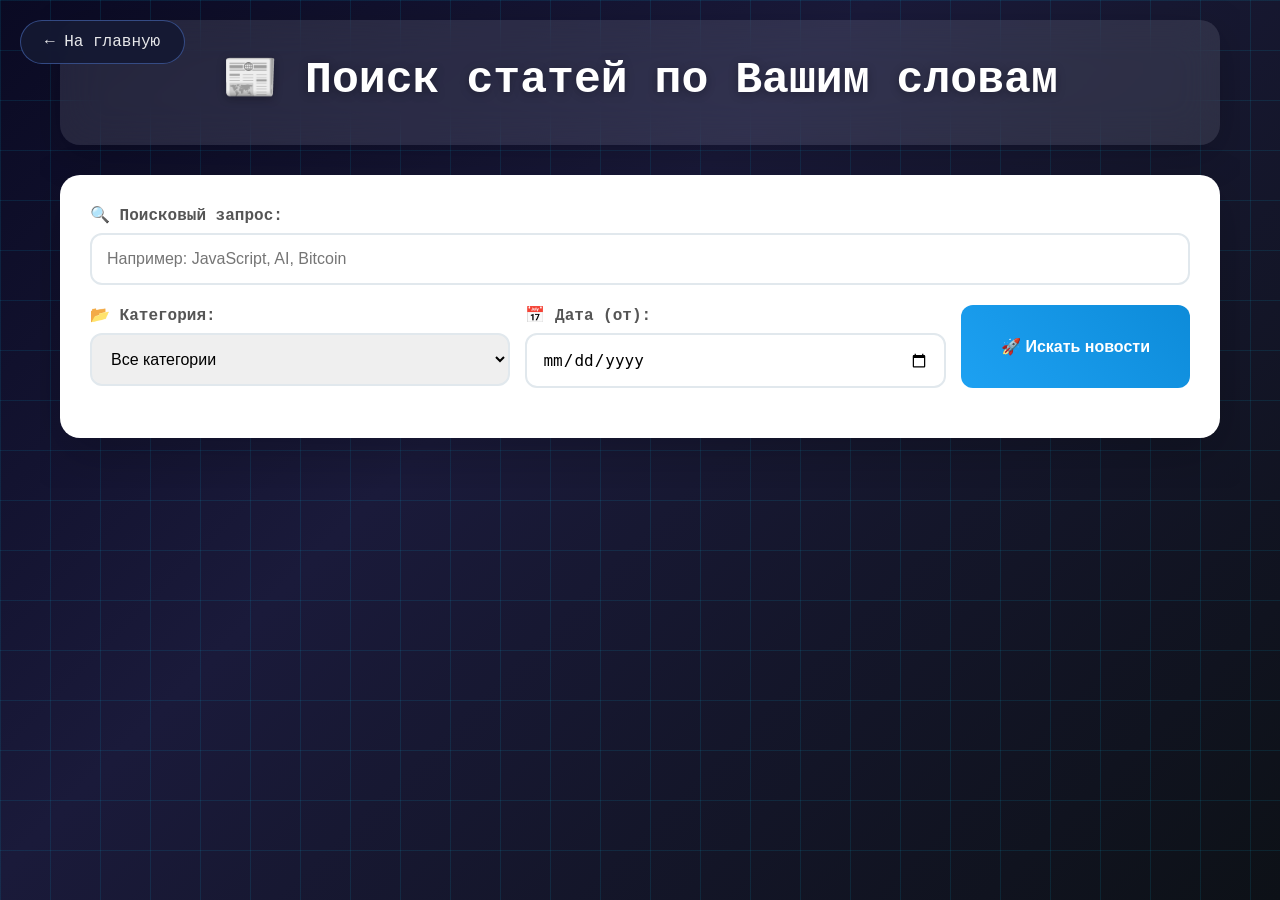
<file: techsearch.html>
<!DOCTYPE html>
<html lang="ru">
<head>
    <meta charset="UTF-8">
    <meta name="viewport" content="width=device-width, initial-scale=1.0">
    <title>Слова в статьях</title>
    <style>
        * {
            margin: 0;
            padding: 0;
            box-sizing: border-box;
        }

        body {
            font-family: 'Consolas', 'Monaco', 'Courier New', monospace;
            height: 100vh;
            overflow: hidden;
            /* IT тематика: темный градиент кодера + матрица */
            background: linear-gradient(135deg, #0a0a23 0%, #1a1a3a 40%, #0d1117 100%);
            position: relative;
        }

        .nav {
            position: fixed;
            top: 20px;
            left: 20px;
            z-index: 100;
        }

        .nav a {
            color: rgba(255,255,255,0.9);
            text-decoration: none;
            background: rgba(20,25,50,0.9);
            padding: 12px 24px;
            border-radius: 30px;
            backdrop-filter: blur(15px);
            border: 1px solid rgba(100,150,255,0.4);
            transition: all 0.3s ease;
            display: block;
            margin-bottom: 10px;
        }

        .nav a:hover {
            background: rgba(100,150,255,0.9);
            box-shadow: 0 8px 25px rgba(100,150,255,0.4);
            transform: translateY(-2px);
        }

        /* Плавающий код вместо звезд */
        .code-matrix {
            position: absolute;
            top: 0;
            left: 0;
            width: 100%;
            height: 100%;
            opacity: 0.1;
            pointer-events: none;
            z-index: 1;
        }

        .code-line {
            position: absolute;
            color: #00ff41;
            font-family: 'Courier New', monospace;
            font-size: 12px;
            white-space: nowrap;
            animation: matrixFall linear infinite;
        }

        @keyframes matrixFall {
            0% {
                transform: translateY(-100vh) rotateX(0deg);
                opacity: 1;
            }
            100% {
                transform: translateY(100vh) rotateX(360deg);
                opacity: 0;
            }
        }

        /* Технологические частицы (1 и 0) */
        .tech-particle {
            position: fixed;
            bottom: -40px;
            left: 50%;
            transform: translateX(-50%);
            font-size: 14px;
            font-weight: bold;
            color: #00d4ff;
            pointer-events: none;
            animation: techFloat 8s linear forwards;
            text-shadow: 0 0 10px currentColor;
            z-index: 0;
        }

        @keyframes techFloat {
            0% {
                transform: translate(-50%, 0) scale(0.6) rotate(0deg);
                opacity: 0;
            }
            15% { opacity: 1; }
            85% {
                transform: translate(-50%, -100vh) scale(1.1) rotate(540deg);
                opacity: 1;
            }
            100% {
                transform: translate(-50%, -120vh) scale(1.2) rotate(720deg);
                opacity: 0;
            }
        }


        /* Голографическая сетка */
        .holo-grid {
            position: absolute;
            top: 0;
            left: 0;
            width: 100%;
            height: 100%;
            background-image: 
                linear-gradient(rgba(0,212,255,0.1) 1px, transparent 1px),
                linear-gradient(90deg, rgba(0,212,255,0.1) 1px, transparent 1px);
            background-size: 50px 50px;
            animation: gridScan 20s linear infinite;
            pointer-events: none;
            z-index: 2;
        }

        @keyframes gridScan {
            0% { background-position: 0 0; }
            100% { background-position: 100px 100px; }
        }

        /* Слова-технологии */
        .constellation-path {
            position: absolute;
            display: flex;
            flex-direction: column;
            align-items: center;
            opacity: 0;
        }

        .path-1 { animation: pathFlow1 18s linear infinite; }
        .path-2 { animation: pathFlow2 20s linear infinite; }
        .path-3 { animation: pathFlow3 16s linear infinite; }
        .path-4 { animation: pathFlow4 22s linear infinite; }
        .path-5 { animation: pathFlow5 19s linear infinite; }
        .path-6 { animation: pathFlow6 17s linear infinite; }

        @keyframes pathFlow1 {
            0% { transform: translateY(120vh) rotate(-10deg); opacity: 0; }
            10% { opacity: 1; }
            90% { opacity: 1; }
            100% { transform: translateY(-20vh) rotate(-10deg); opacity: 0; }
        }

        @keyframes pathFlow2 { /* остальные анимации те же */ }

        .container {
            max-width: 1200px;
            margin: 0 auto;
            padding: 20px;
            overflow: hidden;
        }

        /* Floating particles */
        .particle {
            position: absolute;
            background: rgba(255, 255, 255, 0.5);
            border-radius: 50%;
            pointer-events: none;
            animation: float 6s infinite linear;
        }

        @keyframes float {
            0% { transform: translateY(100vh) rotate(0deg); opacity: 1; }
            100% { transform: translateY(-100px) rotate(360deg); opacity: 0; }
        }

        @media (max-width: 768px) {
            .navigator {
                flex-wrap: wrap;
                gap: 10px;
                padding: 15px 20px;
            }
            
            .nav-btn {
                padding: 10px 20px;
                font-size: 0.9em;
                flex: 1;
                min-width: 120px;
            }
        }

        .header {
            text-align: center;
            background: rgba(255,255,255,0.1);
            backdrop-filter: blur(20px);
            padding: 30px;
            border-radius: 20px;
            margin-bottom: 30px;
            box-shadow: 0 10px 40px rgba(0,0,0,0.2);
        }

        h1 {
            color: white;
            font-size: 2.8em;
            margin-bottom: 10px;
            text-shadow: 0 2px 10px rgba(0,0,0,0.3);
        }

        .api-status {
            background: rgba(255,255,255,0.2);
            padding: 10px 20px;
            border-radius: 25px;
            display: inline-block;
            font-size: 0.9em;
            color: white;
        }

        .search-panel, .container {
            position: relative;
            z-index: 10;           /* выше, чем у .tech-particle */
        }

        /* блок с результатами поиска */
        #results, #newsGrid {
            position: relative;
            z-index: 10;           /* тоже выше частиц */
        }

        .search-panel {
            background: white;
            padding: 30px;
            border-radius: 20px;
            box-shadow: 0 15px 50px rgba(0,0,0,0.2);
            margin-bottom: 30px;
        }

        .search-row {
            display: flex;
            gap: 15px;
            margin-bottom: 20px;
            flex-wrap: wrap;
        }

        .form-group {
            flex: 1;
            min-width: 200px;
        }

        label {
            display: block;
            margin-bottom: 8px;
            font-weight: 600;
            color: #555;
        }

        input, select {
            width: 100%;
            padding: 15px;
            border: 2px solid #e1e8ed;
            border-radius: 12px;
            font-size: 16px;
            transition: all 0.3s ease;
        }

        input:focus, select:focus {
            outline: none;
            border-color: #1da1f2;
            box-shadow: 0 0 0 3px rgba(29,161,242,0.1);
        }

        #searchBtn {
            padding: 15px 40px;
            background: linear-gradient(45deg, #1da1f2, #0d8bd9);
            color: white;
            border: none;
            border-radius: 12px;
            font-size: 16px;
            font-weight: bold;
            cursor: pointer;
            transition: all 0.3s ease;
            white-space: nowrap;
        }

        #searchBtn:hover:not(:disabled) {
            transform: translateY(-2px);
            box-shadow: 0 10px 30px rgba(29,161,242,0.4);
        }

        #searchBtn:disabled {
            opacity: 0.6;
            cursor: not-allowed;
        }

        .filters {
            display: flex;
            gap: 10px;
            flex-wrap: wrap;
            margin-top: 20px;
        }

        .filter-tag {
            padding: 8px 16px;
            background: #f7f9fa;
            border: 1px solid #e1e8ed;
            border-radius: 20px;
            cursor: pointer;
            font-size: 14px;
            transition: all 0.3s ease;
        }

        .filter-tag:hover, .filter-tag.active {
            background: #1da1f2;
            color: white;
            border-color: #1da1f2;
        }

        .results-stats {
            background: rgba(255,255,255,0.9);
            padding: 20px;
            border-radius: 12px;
            margin-bottom: 20px;
            text-align: center;
            font-weight: 600;
            color: #1a1a1b;
        }

        .news-grid {
            display: grid;
            grid-template-columns: repeat(auto-fill, minmax(350px, 1fr));
            gap: 25px;
        }

        .news-card {
            background: white;
            border-radius: 16px;
            overflow: hidden;
            box-shadow: 0 8px 30px rgba(0,0,0,0.1);
            transition: all 0.3s ease;
            opacity: 0;
            transform: translateY(30px);
        }

        .news-card.animate {
            opacity: 1;
            transform: translateY(0);
        }

        .news-image {
            width: 100%;
            height: 200px;
            object-fit: cover;
        }

        .news-content {
            padding: 20px;
        }

        .news-source {
            font-size: 0.85em;
            color: #657786;
            font-weight: 600;
            text-transform: uppercase;
            letter-spacing: 0.5px;
            margin-bottom: 10px;
        }

        .news-title {
            font-size: 1.3em;
            font-weight: 700;
            line-height: 1.4;
            margin-bottom: 12px;
            color: #1a1a1b;
        }

        .news-title a {
            color: inherit;
            text-decoration: none;
        }

        .news-title a:hover {
            color: #1da1f2;
        }

        .news-description {
            color: #657786;
            line-height: 1.6;
            margin-bottom: 15px;
        }

        .news-meta {
            display: flex;
            justify-content: space-between;
            align-items: center;
            font-size: 0.9em;
            color: #657786;
        }

        .loading {
            grid-column: 1 / -1;
            text-align: center;
            padding: 60px 20px;
            color: rgba(255,255,255,0.8);
            font-size: 1.2em;
        }

        .error {
            grid-column: 1 / -1;
            text-align: center;
            padding: 60px 20px;
            background: rgba(255,100,100,0.1);
            border-radius: 12px;
            color: #ff6b6b;
        }

        @media (max-width: 768px) {
            .search-row {
                flex-direction: column;
            }
            
            .news-grid {
                grid-template-columns: 1fr;
            }
        }
    </style>
</head>
<body>
    <!-- Матрица кода -->
    <div class="code-matrix" id="codeMatrix"></div>
    <!-- Голографическая сетка -->
    <div class="holo-grid"></div>

    <div class="nav">
        <a href="index.html">← На главную</a>
    </div>

    <div class="container">
        <div class="header">
            <h1>📰 Поиск статей по Вашим словам</h1>
            <!-- <div class="api-status" id="apiStatus">Введите API ключ NewsAPI.org</div> -->
        </div>

        <div class="search-panel">
            <div class="search-row">
                <!-- <div class="form-group">
                    <label>🔑 API Ключ NewsAPI.org:</label>
                    <input type="password" id="apiKeyInput" placeholder="Ваш API ключ от newsapi.org" />
                </div> -->
                <div class="form-group">
                    <label>🔍 Поисковый запрос:</label>
                    <input type="text" id="searchInput" placeholder="Например: JavaScript, AI, Bitcoin" />
                </div>
                <!-- <div class="form-group">
                    <label>🌍 Страна:</label>
                    <select id="countrySelect">
                        <option value="ru">Россия (ru)</option>
                        <option value="us">США (us)</option>
                        <option value="gb">Великобритания (gb)</option>
                        <option value="de">Германия (de)</option>
                        <option value="fr">Франция (fr)</option>
                        <option value="">Все страны</option>
                    </select>
                </div> -->
            </div>

            <div class="search-row">
                <div class="form-group">
                    <label>📂 Категория:</label>
                    <select id="categorySelect">
                        <option value="">Все категории</option>
                        <option value="business">Бизнес</option>
                        <option value="entertainment">Развлечения</option>
                        <option value="general">Общие</option>
                        <option value="health">Здоровье</option>
                        <option value="science">Наука</option>
                        <option value="sports">Спорт</option>
                        <option value="technology">Технологии</option>
                    </select>
                </div>
                <div class="form-group">
                    <label>📅 Дата (от):</label>
                    <input type="date" id="dateFrom" />
                </div>
                <button id="searchBtn" onclick="performSearch()">🚀 Искать новости</button>
            </div>

            <div class="filters" id="filterTags"></div>
        </div>

        <div class="news-grid" id="newsGrid"></div>
    </div>

    <script>
        let currentApiKey = '42a56b78f7f94b98999885ef57d6bd9f';
        let allSources = [];

        // Инициализация
        document.addEventListener('DOMContentLoaded', function() {
            setupApiKeyListener();
            generateFilterTags();
        });

        // function setupApiKeyListener() {
        //     const apiKeyInput = document.getElementById('apiKeyInput');
        //     apiKeyInput.addEventListener('input', function() {
        //         currentApiKey = this.value.trim();
        //         updateApiStatus();
        //     });
        // }

        // function updateApiStatus() {
        //     const status = document.getElementById('apiStatus');
        //     if (currentApiKey) {
        //         status.textContent = '✅ API ключ готов. Нажмите "Искать новости"';
        //         status.style.background = 'rgba(0,255,0,0.2)';
        //     } else {
        //         status.textContent = '🔑 Введите API ключ NewsAPI.org';
        //         status.style.background = 'rgba(255,100,100,0.2)';
        //     }
        // }

        async function performSearch() {
            const query = document.getElementById('searchInput').value.trim();
            // const country = document.getElementById('countrySelect').value;
            const category = document.getElementById('categorySelect').value;
            const dateFrom = document.getElementById('dateFrom').value;

            if (!currentApiKey) {
                showError('Введите API ключ NewsAPI.org!');
                return;
            }

            // if (!query && !country && !category) {
            if (!query && !category) {
                showError('Введите поисковый запрос или выберите фильтры!');
                return;
            }

            const searchBtn = document.getElementById('searchBtn');
            searchBtn.disabled = true;
            searchBtn.textContent = '⏳ Поиск...';

            try {
                const results = await fetchNews(query, category, dateFrom);
                displayResults(results);
            } catch (error) {
                showError(`Ошибка API: ${error.message}`);
            } finally {
                searchBtn.disabled = false;
                searchBtn.textContent = '🚀 Искать новости';
            }
        }

        // async function fetchNews(query, country, category, dateFrom) {
        async function fetchNews(query, category, dateFrom) {
            const baseUrl = 'https://newsapi.org/v2/everything';
            const params = new URLSearchParams({
                apiKey: currentApiKey,
                q: query || '',
                // language: 'ru,en',
                sortBy: 'relevancy',
                pageSize: 20
            });

            // if (country) params.append('country', country);
            if (category) params.append('category', category);
            if (dateFrom) params.append('from', dateFrom);

            const CORS_PROXY = 'https://api.allorigins.win/raw?url=';
            const newsUrl = `${CORS_PROXY}${encodeURIComponent(`${baseUrl}?${params}`)}`;

            const response = await fetch(newsUrl);
            
            if (!response.ok) {
                const errorData = await response.json();
                throw new Error(errorData.message || `HTTP ${response.status}`);
            }

            const data = await response.json();
            return data.articles || [];
        }

        function displayResults(articles) {
            const grid = document.getElementById('newsGrid');
            
            if (articles.length === 0) {
                grid.innerHTML = `
                    <div class="error">
                        <h3>❌ Новостей не найдено</h3>
                        <p>Попробуйте изменить запрос или фильтры</p>
                    </div>
                `;
                return;
            }

            let html = `<div class="results-stats">
                ✅ Найдено ${articles.length} новостей
            </div>`;

            articles.slice(0, 12).forEach((article, index) => {
                html += createNewsCard(article, index);
            });

            grid.innerHTML = html;

            // Анимация появления
            setTimeout(() => {
                document.querySelectorAll('.news-card').forEach((card, i) => {
                    setTimeout(() => card.classList.add('animate'), i * 100);
                });
            }, 200);
        }

        function createNewsCard(article, index) {
            const image = article.urlToImage || 'https://via.placeholder.com/350x200/1e3c72/ffffff?text=News';
            const source = article.source?.name || 'Unknown';
            const date = new Date(article.publishedAt).toLocaleDateString('ru-RU');

            //onerror="this.src='https://via.placeholder.com/350x200/1e3c72/ffffff?text=No+Image'" 
            return `
                <div class="news-card">
                    <img src="${image}" alt="${article.title}" class="news-image" />
                    <div class="news-content">
                        <div class="news-source">${source}</div>
                        <div class="news-title">
                            <a href="${article.url}" target="_blank" rel="noopener">${article.title}</a>
                        </div>
                        <div class="news-description">${article.description || 'Описание недоступно'}</div>
                        <div class="news-meta">
                            <span>📅 ${date}</span>
                            <span>👁️ ${Math.floor(Math.random() * 10000)} просмотров</span>
                        </div>
                    </div>
                </div>
            `;
        }

        function showError(message) {
            const grid = document.getElementById('newsGrid');
            grid.innerHTML = `<div class="error">${message}</div>`;
        }

        function generateFilterTags() {
            const commonTags = ['javascript', 'python', 'react', 'ai', 'bitcoin', 'api', 'web'];
            const container = document.getElementById('filterTags');
            
            commonTags.forEach(tag => {
                const span = document.createElement('span');
                span.className = 'filter-tag';
                span.textContent = `#${tag}`;
                span.onclick = () => {
                    document.getElementById('searchInput').value = tag;
                    performSearch();
                };
                container.appendChild(span);
            });
        }

        // Поиск по Enter
        document.getElementById('searchInput').addEventListener('keypress', function(e) {
            if (e.key === 'Enter') performSearch();
        });


        
        // Матрица кода
        function createMatrixCode() {
            const matrix = document.getElementById('codeMatrix');
            
            for (let i = 0; i < 50; i++) {
                const codeLine = document.createElement('div');
                codeLine.className = 'code-line';
                codeLine.style.left = Math.random() * 100 + '%';
                codeLine.style.fontSize = (Math.random() * 5 + 8) + 'px';
                codeLine.style.animationDuration = (Math.random() * 5 + 10) + 's';
                codeLine.style.animationDelay = Math.random() * 5 + 's';
                matrix.appendChild(codeLine);
                
                setTimeout(() => codeLine.remove(), 20000);
            }
        }

        // Технологические частицы 01
        function createTechParticle() {
            const particle = document.createElement('div');
            particle.className = 'tech-particle';
            particle.textContent = Math.random() > 0.5 ? '1' : '0';
            // случайная позиция по ширине
            particle.style.left = Math.random() * 100 + 'vw';
            // старт всегда чуть ниже экрана
            particle.style.bottom = '-40px';
            particle.style.animationDuration = (Math.random() * 4 + 6) + 's';
            particle.style.animationDelay = '0s';
            document.body.appendChild(particle);   // ТОЛЬКО body
            setTimeout(() => particle.remove(), 11000);
        }
        // Запуск эффектов
        setInterval(createMatrixCode, 3000);
        setInterval(createTechParticle, 150);
    </script>
</body>
</html>
</file>
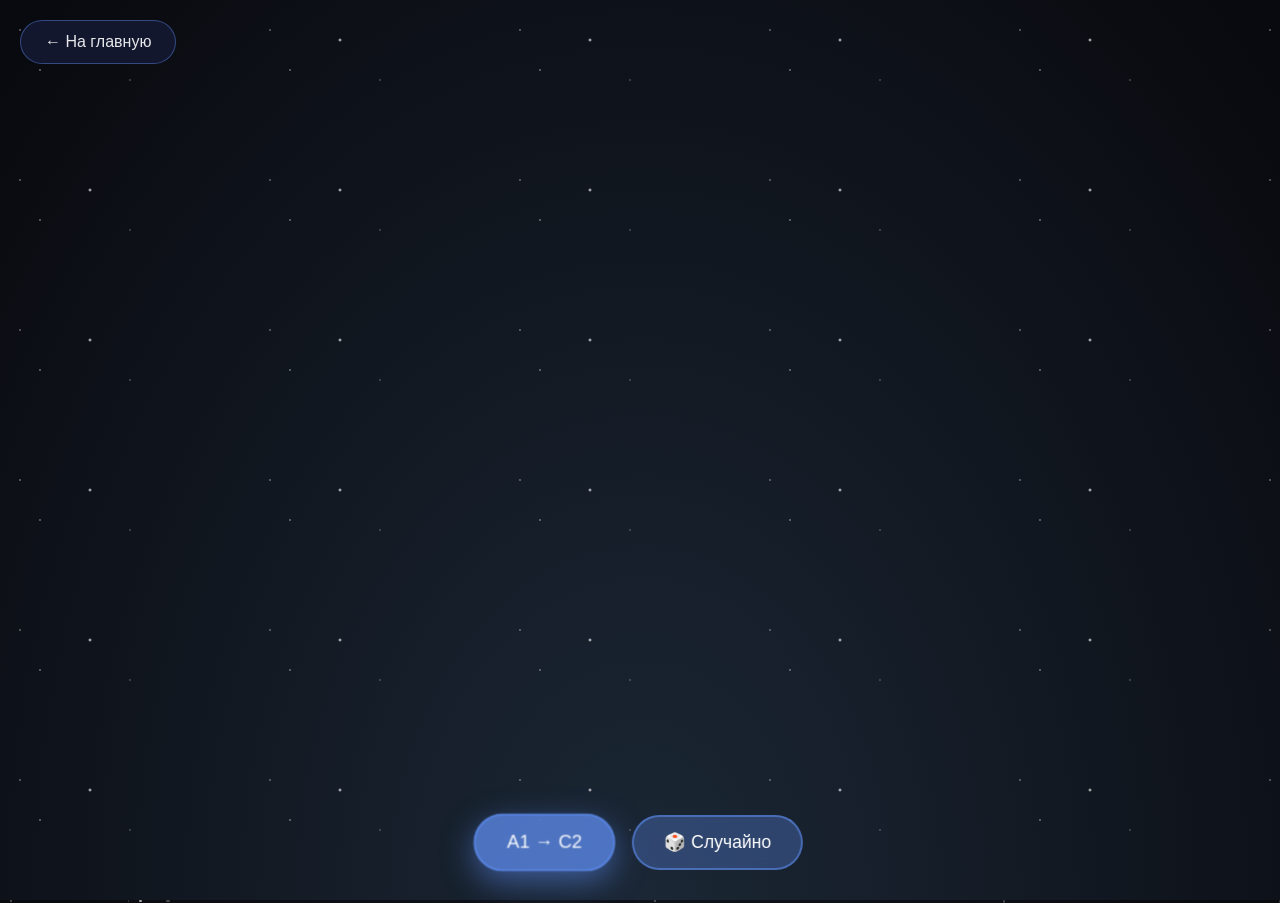
<file: word-wave.html>
<!DOCTYPE html>
<html lang="en">
<head>
    <meta charset="UTF-8">
    <meta name="viewport" content="width=device-width, initial-scale=1.0">
    <title>Созвездия Слов</title>
    <style>
        * {
            margin: 0;
            padding: 0;
            box-sizing: border-box;
        }

        body {
            font-family: 'Arial', sans-serif;
            height: 100vh;
            overflow: hidden;
            background: radial-gradient(ellipse at bottom, #1B2735 0%, #090A0F 95%);
            position: relative;
        }

        /* Мерцающие звезды */
        .stars {
            position: absolute;
            top: 0;
            left: 0;
            width: 100%;
            height: 100%;
            background-image: 
                radial-gradient(1px 1px at 20px 30px, #eee, transparent),
                radial-gradient(1px 1px at 40px 70px, #fff, transparent),
                radial-gradient(2px 2px at 90px 40px, #eee, transparent),
                radial-gradient(1px 1px at 130px 80px, rgba(255,255,255,0.6), transparent);
            background-repeat: repeat;
            background-size: 250px 150px;
            animation: twinkle 30s ease-in-out infinite;
        }

        @keyframes twinkle {
            0%, 100% { opacity: 0.8; }
            50% { opacity: 0.2; }
        }

        /* Навигация */
        .nav {
            position: fixed;
            top: 20px;
            left: 20px;
            z-index: 100;
        }

        .nav a {
            color: rgba(255,255,255,0.9);
            text-decoration: none;
            background: rgba(20,25,50,0.9);
            padding: 12px 24px;
            border-radius: 30px;
            backdrop-filter: blur(15px);
            border: 1px solid rgba(100,150,255,0.4);
            transition: all 0.3s ease;
            display: block;
            margin-bottom: 10px;
        }

        .nav a:hover {
            background: rgba(100,150,255,0.9);
            box-shadow: 0 8px 25px rgba(100,150,255,0.4);
            transform: translateY(-2px);
        }

        /* Управление созвездиями */
        .controls {
            position: fixed;
            bottom: 30px;
            left: 50%;
            transform: translateX(-50%);
            display: flex;
            gap: 20px;
            z-index: 100;
        }

        .control-btn {
            padding: 15px 30px;
            background: rgba(100,150,255,0.3);
            border: 2px solid rgba(100,150,255,0.5);
            border-radius: 30px;
            color: white;
            font-size: 1.1em;
            cursor: pointer;
            backdrop-filter: blur(10px);
            transition: all 0.3s ease;
        }

        .control-btn:hover, .control-btn.active {
            background: rgba(100,150,255,0.7);
            box-shadow: 0 10px 30px rgba(100,150,255,0.5);
            transform: scale(1.05);
        }

        /* Созвездия слов */
        .constellation-container {
            position: absolute;
            width: 100%;
            height: 100%;
            top: 0;
            left: 0;
        }

        .constellation-path {
            position: absolute;
            display: flex;
            flex-direction: column;
            align-items: center;
            opacity: 0;
        }

        /* 6 разных направлений движения */
        .path-1 { animation: pathFlow1 18s linear infinite; }
        .path-2 { animation: pathFlow2 20s linear infinite; }
        .path-3 { animation: pathFlow3 16s linear infinite; }
        .path-4 { animation: pathFlow4 22s linear infinite; }
        .path-5 { animation: pathFlow5 19s linear infinite; }
        .path-6 { animation: pathFlow6 17s linear infinite; }

        @keyframes pathFlow1 {
    0% { transform: translateY(120vh) rotate(-10deg); opacity: 0; }
    10% { opacity: 1; }
    90% { opacity: 1; }
    100% { transform: translateY(-20vh) rotate(-10deg); opacity: 0; }
}

@keyframes pathFlow2 {
    0% { transform: translateY(120vh) rotate(8deg) translateX(-15vw); opacity: 0; }
    10% { opacity: 1; }
    90% { opacity: 1; }
    100% { transform: translateY(-20vh) rotate(8deg) translateX(-15vw); opacity: 0; }
}

@keyframes pathFlow3 {
    0% { transform: translateY(120vh) rotate(12deg) translateX(10vw); opacity: 0; }
    10% { opacity: 1; }
    90% { opacity: 1; }
    100% { transform: translateY(-20vh) rotate(12deg) translateX(10vw); opacity: 0; }
}

/* ✅ ИСПРАВЛЕНО: ПРАВАЯ СТОРОНА - начинается с 90vw (видимо!) */
@keyframes pathFlow4 {
    0% { 
        transform: translateX(90vw) translateY(120vh) rotate(-5deg); 
        opacity: 0; 
    }
    10% { opacity: 1; }
    90% { opacity: 1; }
    100% { 
        transform: translateX(-20vw) translateY(-20vh) rotate(-5deg); 
        opacity: 0; 
    }
}

@keyframes pathFlow5 {
    0% { 
        transform: translateX(-90vw) translateY(120vh) rotate(6deg); 
        opacity: 0; 
    }
    10% { opacity: 1; }
    90% { opacity: 1; }
    100% { 
        transform: translateX(20vw) translateY(-20vh) rotate(6deg); 
        opacity: 0; 
    }
}

@keyframes pathFlow6 {
    0% { transform: translateY(120vh) scale(0.8) rotate(20deg); opacity: 0; }
    10% { opacity: 1; }
    90% { opacity: 1; }
    100% { transform: translateY(-20vh) scale(1.2) rotate(20deg); opacity: 0; }
}


        .star-word {
            color: rgba(255,255,255,0.95);
            font-size: 1.6em;
            font-weight: bold;
            margin: 18px 0;
            padding: 15px 28px;
            background: rgba(255,255,255,0.12);
            backdrop-filter: blur(15px);
            border-radius: 35px;
            border: 1px solid rgba(100,150,255,0.4);
            cursor: pointer;
            transition: all 0.4s ease;
            text-shadow: 0 0 15px rgba(255,255,255,0.6);
            position: relative;
            overflow: hidden;
            display: flex;
            align-items: center;
            gap: 10px;
        }

        .star-word::before {
            content: '';
            position: absolute;
            top: 0;
            left: -100%;
            width: 100%;
            height: 100%;
            background: linear-gradient(90deg, transparent, rgba(255,255,255,0.4), transparent);
            transition: left 0.6s;
        }

        .star-word:hover {
            background: rgba(100,150,255,0.4);
            transform: scale(1.15) rotate(5deg);
            box-shadow: 0 15px 40px rgba(100,150,255,0.5);
            border-color: rgba(100,150,255,0.9);
        }

        .star-word:hover::before {
            left: 100%;
        }

        /* Модальное окно */
        .word-modal {
            position: fixed;
            top: 0;
            left: 0;
            width: 100%;
            height: 100%;
            background: rgba(0,0,0,0.92);
            display: none;
            justify-content: center;
            align-items: center;
            z-index: 1000;
            backdrop-filter: blur(20px);
        }

        .word-card {
            background: rgba(20,30,60,0.98);
            border-radius: 30px;
            padding: 50px;
            max-width: 550px;
            width: 90%;
            text-align: center;
            border: 2px solid rgba(100,150,255,0.6);
            box-shadow: 0 30px 80px rgba(0,0,0,0.9);
            animation: starSlide 0.5s cubic-bezier(0.25, 0.46, 0.45, 0.94);
            position: relative;
            overflow: hidden;
        }

        @keyframes starSlide {
            from { opacity: 0; transform: scale(0.7) rotateY(90deg); }
            to { opacity: 1; transform: scale(1) rotateY(0deg); }
        }

        .word-emoji {
            font-size: 4em;
            margin-bottom: 20px;
            filter: drop-shadow(0 0 20px rgba(100,150,255,0.8));
        }

        .word-title {
            color: #ffffff;
            font-size: 2.8em;
            margin-bottom: 15px;
            text-shadow: 0 0 25px rgba(100,150,255,1);
        }

        .word-level {
            color: rgba(100,150,255,1);
            font-size: 1.3em;
            padding: 10px 20px;
            background: rgba(255,255,255,0.15);
            border-radius: 25px;
            display: inline-block;
            margin-bottom: 25px;
            border: 1px solid rgba(100,150,255,0.5);
        }

        .word-translation {
            color: #ffffff;
            font-size: 1.6em;
            margin-bottom: 20px;
            font-style: italic;
            text-shadow: 0 0 10px rgba(255,255,255,0.8);
        }

        .word-definition {
            color: rgba(255,255,255,0.95);
            line-height: 1.7;
            font-size: 1.2em;
            background: rgba(255,255,255,0.05);
            padding: 25px;
            border-radius: 20px;
            border-left: 4px solid #4a90e2;
        }

        .close-btn {
            position: absolute;
            top: 20px;
            right: 25px;
            background: rgba(255,255,255,0.1);
            border: 2px solid rgba(255,255,255,0.3);
            color: white;
            font-size: 1.8em;
            cursor: pointer;
            width: 50px;
            height: 50px;
            border-radius: 50%;
            transition: all 0.3s ease;
        }

        .close-btn:hover {
            background: rgba(255,0,0,0.3);
            border-color: rgba(255,255,255,0.7);
            transform: rotate(90deg) scale(1.1);
        }

        @media (max-width: 768px) {
            .star-word { font-size: 1.3em; padding: 12px 20px; margin: 12px 0; }
            .word-card { padding: 30px 20px; }
            .word-title { font-size: 2.2em; }
        }
    </style>
</head>
<body>
    <div class="stars"></div>
    
    <div class="nav">
        <a href="index.html">← На главную</a>
    </div>

    <div class="controls">
        <button class="control-btn active" id="levelBtn">A1 → C2</button>
        <button class="control-btn" id="randomBtn">🎲 Случайно</button>
    </div>

    <div class="constellation-container" id="constellationContainer"></div>

    <!-- Модальное окно звезды -->
    <div class="word-modal" id="wordModal">
        <div class="word-card">
            <button class="close-btn" onclick="closeModal()">✕</button>
            <div class="word-emoji" id="modalEmoji"></div>
            <div class="word-title" id="modalWord"></div>
            <div class="word-level" id="modalLevel"></div>
            <div class="word-translation" id="modalTranslation"></div>
            <div class="word-definition" id="modalDefinition"></div>
        </div>
    </div>

<script>
    const constellations = [
        { word: "fabric", translation: "структура; коммутирующая матрица", level: "B2", emoji: "🔗", definition: "Структура или коммутирующая матрица в чипах, сетях (например, switch fabric в дата-центрах)." },
        { word: "EEPROM", translation: "электрически стираемое программируемое ПЗУ", level: "B2", emoji: "💾", definition: "Electrically Erasable Programmable Read-Only Memory — энергонезависимая память, основа флэш и микроконтроллеров." },
        { word: "label", translation: "метка; ярлык; идентификатор", level: "A2", emoji: "🏷️", definition: "Идентификатор или подпись в коде, UI, данных; также наклейка, текстовая метка в программировании." },
        { word: "GAAP", translation: "общепринятые принципы бухгалтерского учета", level: "C1", emoji: "📊", definition: "Generally Accepted Accounting Principles — стандарты бухучета (чаще US GAAP для финансов в IT-компаниях)." },
        { word: "emulation", translation: "эмуляция", level: "B1", emoji: "🖥️", definition: "Имитация работы оборудования/ПО на другом устройстве (in-circuit emulation для отладки)." },
        { word: "algorithm", translation: "алгоритм", level: "A2", emoji: "⚙️", definition: "Точная последовательность шагов для решения задачи в программировании и IT." },
        { word: "cache", translation: "кэш", level: "B1", emoji: "⚡", definition: "Быстрый временный буфер для хранения часто используемых данных (CPU cache, browser cache)." },
        { word: "API", translation: "интерфейс программирования приложений", level: "A1", emoji: "🔌", definition: "Application Programming Interface — набор правил для взаимодействия между программами." },
        { word: "debug", translation: "отладка", level: "B1", emoji: "🐛", definition: "Процесс поиска и исправления ошибок (bugs) в коде или системе." },
        { word: "framework", translation: "фреймворк", level: "B2", emoji: "🏗️", definition: "Готовая структура кода для ускорения разработки (React, Django, Spring)." },
        { word: "container", translation: "контейнер", level: "B2", emoji: "📦", definition: "Легковесная виртуализация для запуска приложений (Docker container)." },
        { word: "neural", translation: "нейронный", level: "C1", emoji: "🧠", definition: "Относящийся к нейронным сетям в машинном обучении и AI." }
    ];

    // ✅ ФУНКЦИИ ПЕРЕМЕЩЕНЫ ВВЕРХ (до кнопок!)
    function generateConstellations(mode) {
        const container = document.getElementById('constellationContainer');
        container.innerHTML = '';

        let words = [...constellations];
        
        if (mode === 'level') {
            const levelOrder = {A1: 1, A2: 2, B1: 3, B2: 4, C1: 5, C2: 6};
            words.sort((a, b) => levelOrder[a.level] - levelOrder[b.level]);
        } else {
            words.sort(() => Math.random() - 0.5);
        }

        const paths = 6;
        const wordsPerPath = Math.ceil(words.length / paths);
        
        for (let path = 0; path < paths; path++) {
            const pathDiv = document.createElement('div');
            pathDiv.className = `constellation-path path-${path + 1}`;
            pathDiv.style.animationDelay = `${path * 1.5}s`;
            
            const startIndex = path * wordsPerPath;
            const endIndex = Math.min(startIndex + wordsPerPath, words.length);
            
            for (let i = startIndex; i < endIndex; i++) {
                const wordData = words[i];
                const starWord = document.createElement('div');
                starWord.className = 'star-word';
                starWord.innerHTML = `${wordData.emoji} ${wordData.word.toUpperCase()}<br><small>${wordData.level}</small>`;
                starWord.onclick = () => showConstellation(wordData);
                pathDiv.appendChild(starWord);
            }
            container.appendChild(pathDiv);
        }

        // ✅ ИСПРАВЛЕНО: правильная работа с кнопками
        document.querySelectorAll('.control-btn').forEach(btn => btn.classList.remove('active'));
        document.getElementById(mode === 'level' ? 'levelBtn' : 'randomBtn').classList.add('active');
    }

    function showConstellation(wordData) {
        document.getElementById('modalEmoji').textContent = wordData.emoji;
        document.getElementById('modalWord').textContent = wordData.word;
        document.getElementById('modalLevel').textContent = `Уровень: ${wordData.level}`;
        document.getElementById('modalTranslation').textContent = wordData.translation;
        document.getElementById('modalDefinition').textContent = wordData.definition;
        document.getElementById('wordModal').style.display = 'flex';
    }

    function closeModal() {
        document.getElementById('wordModal').style.display = 'none';
    }

    // ✅ ИСПРАВЛЕННЫЕ кнопки с addEventListener
    window.onload = () => {
        generateConstellations('level');
        
        // Добавляем обработчики событий ПРОГРАММНО
        document.getElementById('levelBtn').addEventListener('click', () => generateConstellations('level'));
        document.getElementById('randomBtn').addEventListener('click', () => generateConstellations('random'));
    };

    // Закрытие модального окна
    document.getElementById('wordModal').addEventListener('click', function(e) {
        if (e.target === this) closeModal();
    });

    // Плавающие частицы
    function createCosmicDust() {
        const dust = document.createElement('div');
        dust.style.cssText = `
            position: absolute;
            width: ${Math.random() * 3 + 1}px;
            height: ${Math.random() * 3 + 1}px;
            background: rgba(255,255,255,${Math.random() * 0.5 + 0.2});
            border-radius: 50%;
            left: ${Math.random() * 100}vw;
            top: 100vh;
            animation: cosmicDust 8s linear infinite;
            pointer-events: none;
            z-index: 1;
        `;
        document.body.appendChild(dust);
        setTimeout(() => dust.remove(), 8000);
    }

    // Добавляем keyframes для пыли
    const style = document.createElement('style');
    style.textContent = `@keyframes cosmicDust {
        0% { transform: translateY(0) rotate(0deg); opacity: 1; }
        100% { transform: translateY(-110vh) rotate(360deg); opacity: 0; }
    }`;
    document.head.appendChild(style);

    setInterval(createCosmicDust, 200);
</script>

</body>
</html>
</file>
